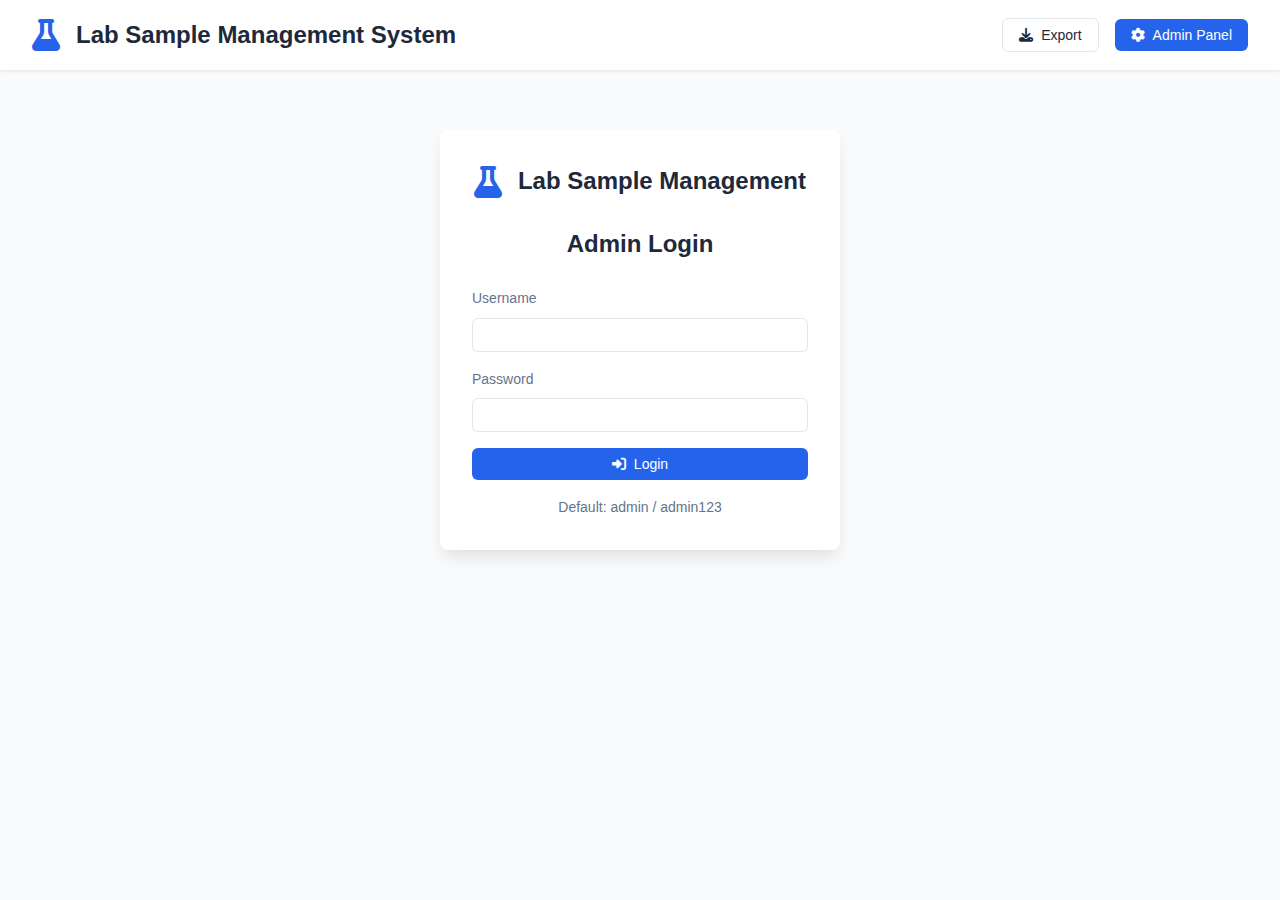
<file: index.html>
<!DOCTYPE html>
<html lang="en">
<head>
    <meta charset="UTF-8">
    <meta name="viewport" content="width=device-width, initial-scale=1.0">
    <title>Lab Sample Management System - Admin Panel</title>
    <link href="https://cdnjs.cloudflare.com/ajax/libs/font-awesome/6.4.0/css/all.min.css" rel="stylesheet">
    <style>
        * {
            margin: 0;
            padding: 0;
            box-sizing: border-box;
        }

        :root {
            --primary-color: #2563eb;
            --secondary-color: #64748b;
            --success-color: #10b981;
            --warning-color: #f59e0b;
            --danger-color: #ef4444;
            --dark-color: #1e293b;
            --light-bg: #f8fafc;
            --border-color: #e2e8f0;
            --shadow: 0 1px 3px rgba(0,0,0,0.1);
            --shadow-lg: 0 10px 15px -3px rgba(0,0,0,0.1);
        }

        body {
            font-family: -apple-system, BlinkMacSystemFont, 'Segoe UI', Roboto, sans-serif;
            background-color: var(--light-bg);
            color: var(--dark-color);
            line-height: 1.6;
        }

        /* Header Styles */
        header {
            background-color: white;
            box-shadow: var(--shadow);
            position: sticky;
            top: 0;
            z-index: 100;
        }

        .header-content {
            max-width: 1400px;
            margin: 0 auto;
            padding: 1rem 2rem;
            display: flex;
            justify-content: space-between;
            align-items: center;
        }

        .logo {
            display: flex;
            align-items: center;
            gap: 1rem;
        }

        .logo i {
            font-size: 2rem;
            color: var(--primary-color);
        }

        .logo h1 {
            font-size: 1.5rem;
            color: var(--dark-color);
        }

        .header-actions {
            display: flex;
            gap: 1rem;
            align-items: center;
        }

        .user-info {
            display: flex;
            align-items: center;
            gap: 0.5rem;
            padding: 0.5rem 1rem;
            background-color: var(--light-bg);
            border-radius: 0.5rem;
        }

        .user-info i {
            color: var(--primary-color);
        }

        /* Navigation Tabs */
        .nav-tabs {
            background-color: white;
            border-bottom: 1px solid var(--border-color);
            padding: 0 2rem;
        }

        .nav-tabs ul {
            list-style: none;
            display: flex;
            gap: 2rem;
        }

        .nav-tabs li {
            padding: 1rem 0;
            cursor: pointer;
            border-bottom: 3px solid transparent;
            transition: all 0.3s ease;
        }

        .nav-tabs li:hover {
            color: var(--primary-color);
        }

        .nav-tabs li.active {
            color: var(--primary-color);
            border-bottom-color: var(--primary-color);
        }

        /* Main Container */
        .container {
            max-width: 1400px;
            margin: 0 auto;
            padding: 2rem;
        }

        /* Login Section */
        .login-section {
            display: flex;
            justify-content: center;
            align-items: center;
            min-height: 60vh;
        }

        .login-card {
            background: white;
            padding: 2rem;
            border-radius: 0.5rem;
            box-shadow: var(--shadow-lg);
            width: 100%;
            max-width: 400px;
        }

        .login-card h2 {
            text-align: center;
            margin-bottom: 1.5rem;
            color: var(--dark-color);
        }

        .login-card .logo {
            justify-content: center;
            margin-bottom: 1.5rem;
        }

        .form-group {
            margin-bottom: 1rem;
        }

        .form-group label {
            display: block;
            font-size: 0.875rem;
            font-weight: 500;
            color: var(--secondary-color);
            margin-bottom: 0.5rem;
        }

        .form-group input {
            width: 100%;
            padding: 0.75rem;
            border: 1px solid var(--border-color);
            border-radius: 0.375rem;
            font-size: 0.875rem;
            transition: border-color 0.2s ease;
        }

        .form-group input:focus {
            outline: none;
            border-color: var(--primary-color);
        }

        /* Dashboard Styles */
        .dashboard-grid {
            display: grid;
            grid-template-columns: repeat(auto-fit, minmax(250px, 1fr));
            gap: 1.5rem;
            margin-bottom: 2rem;
        }

        .stat-card {
            background: white;
            padding: 1.5rem;
            border-radius: 0.5rem;
            box-shadow: var(--shadow);
            transition: transform 0.2s ease, box-shadow 0.2s ease;
        }

        .stat-card:hover {
            transform: translateY(-2px);
            box-shadow: var(--shadow-lg);
        }

        .stat-card-header {
            display: flex;
            justify-content: space-between;
            align-items: center;
            margin-bottom: 0.5rem;
        }

        .stat-card-icon {
            width: 48px;
            height: 48px;
            border-radius: 0.5rem;
            display: flex;
            align-items: center;
            justify-content: center;
            font-size: 1.5rem;
        }

        .stat-card-icon.primary {
            background-color: rgba(37, 99, 235, 0.1);
            color: var(--primary-color);
        }

        .stat-card-icon.success {
            background-color: rgba(16, 185, 129, 0.1);
            color: var(--success-color);
        }

        .stat-card-icon.warning {
            background-color: rgba(245, 158, 11, 0.1);
            color: var(--warning-color);
        }

        .stat-card-icon.danger {
            background-color: rgba(239, 68, 68, 0.1);
            color: var(--danger-color);
        }

        .stat-card-value {
            font-size: 2rem;
            font-weight: 700;
            margin-bottom: 0.25rem;
        }

        .stat-card-label {
            color: var(--secondary-color);
            font-size: 0.875rem;
        }

        /* Summary Cards */
        .summary-grid {
            display: grid;
            grid-template-columns: repeat(auto-fit, minmax(300px, 1fr));
            gap: 1.5rem;
            margin-bottom: 2rem;
        }

        .summary-card {
            background: white;
            padding: 1.5rem;
            border-radius: 0.5rem;
            box-shadow: var(--shadow);
        }

        .summary-card h3 {
            margin-bottom: 1rem;
            color: var(--dark-color);
            font-size: 1.125rem;
        }

        .summary-list {
            list-style: none;
        }

        .summary-list li {
            padding: 0.5rem 0;
            display: flex;
            justify-content: space-between;
            align-items: center;
            border-bottom: 1px solid var(--border-color);
        }

        .summary-list li:last-child {
            border-bottom: none;
        }

        .summary-label {
            color: var(--secondary-color);
            font-size: 0.875rem;
        }

        .summary-value {
            font-weight: 600;
            color: var(--dark-color);
        }

        /* Admin Panel Styles */
        .admin-grid {
            display: grid;
            grid-template-columns: 1fr;
            gap: 2rem;
        }

        .admin-card {
            background: white;
            border-radius: 0.5rem;
            box-shadow: var(--shadow);
            overflow: hidden;
        }

        .admin-card-header {
            background-color: var(--primary-color);
            color: white;
            padding: 1rem 1.5rem;
            display: flex;
            justify-content: space-between;
            align-items: center;
        }

        .admin-card-header h3 {
            font-size: 1.125rem;
        }

        .admin-card-body {
            padding: 1.5rem;
        }

        .form-section {
            margin-bottom: 2rem;
        }

        .form-section h4 {
            margin-bottom: 1rem;
            color: var(--dark-color);
            font-size: 1rem;
            border-bottom: 2px solid var(--primary-color);
            padding-bottom: 0.5rem;
        }

        .form-grid {
            display: grid;
            grid-template-columns: repeat(auto-fit, minmax(250px, 1fr));
            gap: 1rem;
        }

        .form-group {
            margin-bottom: 1rem;
        }

        .form-group label {
            display: block;
            font-size: 0.875rem;
            font-weight: 500;
            color: var(--secondary-color);
            margin-bottom: 0.5rem;
        }

        .form-group input,
        .form-group select,
        .form-group textarea {
            width: 100%;
            padding: 0.5rem 0.75rem;
            border: 1px solid var(--border-color);
            border-radius: 0.375rem;
            font-size: 0.875rem;
            transition: border-color 0.2s ease;
        }

        .form-group input:focus,
        .form-group select:focus,
        .form-group textarea:focus {
            outline: none;
            border-color: var(--primary-color);
        }

        .form-group textarea {
            resize: vertical;
            min-height: 80px;
        }

        .form-row {
            display: grid;
            grid-template-columns: 1fr 1fr;
            gap: 1rem;
        }

        .list-section {
            margin-top: 1.5rem;
            padding-top: 1.5rem;
            border-top: 1px solid var(--border-color);
        }

        .list-header {
            display: flex;
            justify-content: space-between;
            align-items: center;
            margin-bottom: 1rem;
        }

        .list-header h4 {
            font-size: 1rem;
            color: var(--dark-color);
        }

        .item-list {
            list-style: none;
            max-height: 200px;
            overflow-y: auto;
        }

        .item-list li {
            display: flex;
            justify-content: space-between;
            align-items: center;
            padding: 0.5rem;
            border-bottom: 1px solid var(--border-color);
        }

        .item-list li:last-child {
            border-bottom: none;
        }

        .item-actions {
            display: flex;
            gap: 0.5rem;
        }

        .btn-icon {
            background: none;
            border: none;
            color: var(--secondary-color);
            cursor: pointer;
            padding: 0.25rem;
            transition: color 0.2s ease;
        }

        .btn-icon:hover {
            color: var(--danger-color);
        }

        /* GitHub Settings */
        .github-settings {
            background: white;
            padding: 1.5rem;
            border-radius: 0.5rem;
            box-shadow: var(--shadow);
            margin-bottom: 2rem;
        }

        .github-settings h3 {
            margin-bottom: 1rem;
            color: var(--dark-color);
        }

        .github-status {
            display: flex;
            align-items: center;
            gap: 0.5rem;
            margin-bottom: 1rem;
        }

        .status-indicator {
            width: 10px;
            height: 10px;
            border-radius: 50%;
            background-color: var(--danger-color);
        }

        .status-indicator.connected {
            background-color: var(--success-color);
        }

        /* Filter Section */
        .filter-section {
            background: white;
            padding: 1.5rem;
            border-radius: 0.5rem;
            box-shadow: var(--shadow);
            margin-bottom: 2rem;
        }

        .filter-header {
            display: flex;
            justify-content: space-between;
            align-items: center;
            margin-bottom: 1rem;
        }

        .filter-grid {
            display: grid;
            grid-template-columns: repeat(auto-fit, minmax(200px, 1fr));
            gap: 1rem;
        }

        .filter-group {
            display: flex;
            flex-direction: column;
            gap: 0.5rem;
        }

        .filter-group label {
            font-size: 0.875rem;
            font-weight: 500;
            color: var(--secondary-color);
        }

        .filter-group input,
        .filter-group select {
            padding: 0.5rem 0.75rem;
            border: 1px solid var(--border-color);
            border-radius: 0.375rem;
            font-size: 0.875rem;
            transition: border-color 0.2s ease;
        }

        .filter-group input:focus,
        .filter-group select:focus {
            outline: none;
            border-color: var(--primary-color);
        }

        .filter-actions {
            display: flex;
            gap: 1rem;
            margin-top: 1rem;
        }

        /* Table Section */
        .table-section {
            background: white;
            border-radius: 0.5rem;
            box-shadow: var(--shadow);
            overflow: hidden;
        }

        .table-header {
            padding: 1.5rem;
            border-bottom: 1px solid var(--border-color);
            display: flex;
            justify-content: space-between;
            align-items: center;
        }

        .search-box {
            position: relative;
            width: 300px;
        }

        .search-box input {
            width: 100%;
            padding: 0.5rem 2.5rem 0.5rem 1rem;
            border: 1px solid var(--border-color);
            border-radius: 0.375rem;
            font-size: 0.875rem;
        }

        .search-box i {
            position: absolute;
            right: 0.75rem;
            top: 50%;
            transform: translateY(-50%);
            color: var(--secondary-color);
        }

        .table-wrapper {
            overflow-x: auto;
            max-height: 600px;
            overflow-y: auto;
        }

        table {
            width: 100%;
            border-collapse: collapse;
        }

        thead {
            position: sticky;
            top: 0;
            background-color: #f8fafc;
            z-index: 10;
        }

        th {
            padding: 0.75rem 1rem;
            text-align: left;
            font-weight: 600;
            font-size: 0.875rem;
            color: var(--secondary-color);
            border-bottom: 1px solid var(--border-color);
            white-space: nowrap;
            cursor: pointer;
            user-select: none;
        }

        th:hover {
            background-color: #f1f5f9;
        }

        th i {
            margin-left: 0.5rem;
            font-size: 0.75rem;
            color: var(--secondary-color);
        }

        td {
            padding: 0.75rem 1rem;
            font-size: 0.875rem;
            border-bottom: 1px solid var(--border-color);
        }

        tbody tr:hover {
            background-color: #f8fafc;
        }

        .status-badge {
            display: inline-block;
            padding: 0.25rem 0.75rem;
            border-radius: 9999px;
            font-size: 0.75rem;
            font-weight: 500;
        }

        .status-badge.success {
            background-color: rgba(16, 185, 129, 0.1);
            color: var(--success-color);
        }

        .status-badge.warning {
            background-color: rgba(245, 158, 11, 0.1);
            color: var(--warning-color);
        }

        .status-badge.danger {
            background-color: rgba(239, 68, 68, 0.1);
            color: var(--danger-color);
        }

        .status-badge.info {
            background-color: rgba(37, 99, 235, 0.1);
            color: var(--primary-color);
        }

        /* Pagination */
        .pagination {
            padding: 1rem 1.5rem;
            display: flex;
            justify-content: space-between;
            align-items: center;
            border-top: 1px solid var(--border-color);
        }

        .pagination-info {
            font-size: 0.875rem;
            color: var(--secondary-color);
        }

        .pagination-controls {
            display: flex;
            gap: 0.5rem;
        }

        .pagination-controls button {
            padding: 0.5rem 0.75rem;
            border: 1px solid var(--border-color);
            background: white;
            border-radius: 0.375rem;
            cursor: pointer;
            transition: all 0.2s ease;
        }

        .pagination-controls button:hover:not(:disabled) {
            background-color: var(--light-bg);
        }

        .pagination-controls button:disabled {
            opacity: 0.5;
            cursor: not-allowed;
        }

        .pagination-controls button.active {
            background-color: var(--primary-color);
            color: white;
            border-color: var(--primary-color);
        }

        /* Buttons */
        .btn {
            padding: 0.5rem 1rem;
            border: none;
            border-radius: 0.375rem;
            font-size: 0.875rem;
            font-weight: 500;
            cursor: pointer;
            transition: all 0.2s ease;
            display: inline-flex;
            align-items: center;
            gap: 0.5rem;
        }

        .btn-primary {
            background-color: var(--primary-color);
            color: white;
        }

        .btn-primary:hover {
            background-color: #1d4ed8;
        }

        .btn-secondary {
            background-color: var(--secondary-color);
            color: white;
        }

        .btn-secondary:hover {
            background-color: #475569;
        }

        .btn-success {
            background-color: var(--success-color);
            color: white;
        }

        .btn-success:hover {
            background-color: #059669;
        }

        .btn-danger {
            background-color: var(--danger-color);
            color: white;
        }

        .btn-danger:hover {
            background-color: #dc2626;
        }

        .btn-outline {
            background-color: transparent;
            border: 1px solid var(--border-color);
            color: var(--dark-color);
        }

        .btn-outline:hover {
            background-color: var(--light-bg);
        }

        .btn-sm {
            padding: 0.25rem 0.5rem;
            font-size: 0.75rem;
        }

        .btn-block {
            width: 100%;
            justify-content: center;
        }

        /* Modal */
        .modal {
            display: none;
            position: fixed;
            top: 0;
            left: 0;
            width: 100%;
            height: 100%;
            background-color: rgba(0, 0, 0, 0.5);
            z-index: 1000;
            align-items: center;
            justify-content: center;
        }

        .modal.active {
            display: flex;
        }

        .modal-content {
            background: white;
            border-radius: 0.5rem;
            max-width: 500px;
            width: 90%;
            max-height: 90vh;
            overflow-y: auto;
            box-shadow: var(--shadow-lg);
        }

        .modal-header {
            padding: 1.5rem;
            border-bottom: 1px solid var(--border-color);
            display: flex;
            justify-content: space-between;
            align-items: center;
        }

        .modal-header h2 {
            font-size: 1.25rem;
            color: var(--dark-color);
        }

        .modal-close {
            background: none;
            border: none;
            font-size: 1.5rem;
            cursor: pointer;
            color: var(--secondary-color);
            transition: color 0.2s ease;
        }

        .modal-close:hover {
            color: var(--dark-color);
        }

        .modal-body {
            padding: 1.5rem;
        }

        .detail-grid {
            display: grid;
            grid-template-columns: repeat(auto-fit, minmax(250px, 1fr));
            gap: 1rem;
        }

        .detail-item {
            display: flex;
            flex-direction: column;
            gap: 0.25rem;
        }

        .detail-label {
            font-size: 0.75rem;
            font-weight: 600;
            color: var(--secondary-color);
            text-transform: uppercase;
        }

        .detail-value {
            font-size: 0.875rem;
            color: var(--dark-color);
        }

        /* Data Management Section */
        .data-management {
            background: white;
            padding: 1.5rem;
            border-radius: 0.5rem;
            box-shadow: var(--shadow);
            margin-bottom: 2rem;
        }

        .data-management h3 {
            margin-bottom: 1rem;
            color: var(--dark-color);
        }

        .data-actions {
            display: flex;
            gap: 1rem;
            flex-wrap: wrap;
        }

        /* Responsive Design */
        @media (max-width: 768px) {
            .header-content {
                padding: 1rem;
            }

            .container {
                padding: 1rem;
            }

            .dashboard-grid {
                grid-template-columns: 1fr;
            }

            .summary-grid {
                grid-template-columns: 1fr;
            }

            .admin-grid {
                grid-template-columns: 1fr;
            }

            .form-row {
                grid-template-columns: 1fr;
            }

            .form-grid {
                grid-template-columns: 1fr;
            }

            .filter-grid {
                grid-template-columns: 1fr;
            }

            .table-header {
                flex-direction: column;
                gap: 1rem;
                align-items: stretch;
            }

            .search-box {
                width: 100%;
            }

            .pagination {
                flex-direction: column;
                gap: 1rem;
            }

            .data-actions {
                flex-direction: column;
            }
        }

        /* Loading Spinner */
        .spinner {
            display: inline-block;
            width: 20px;
            height: 20px;
            border: 3px solid rgba(255, 255, 255, 0.3);
            border-radius: 50%;
            border-top-color: white;
            animation: spin 1s ease-in-out infinite;
        }

        @keyframes spin {
            to { transform: rotate(360deg); }
        }

        /* Toast Notification */
        .toast {
            position: fixed;
            bottom: 2rem;
            right: 2rem;
            background: white;
            padding: 1rem 1.5rem;
            border-radius: 0.5rem;
            box-shadow: var(--shadow-lg);
            display: flex;
            align-items: center;
            gap: 1rem;
            transform: translateX(400px);
            transition: transform 0.3s ease;
            z-index: 2000;
        }

        .toast.show {
            transform: translateX(0);
        }

        .toast-icon {
            font-size: 1.5rem;
        }

        .toast.success .toast-icon {
            color: var(--success-color);
        }

        .toast.error .toast-icon {
            color: var(--danger-color);
        }

        .toast.info .toast-icon {
            color: var(--primary-color);
        }
    </style>
</head>
<body>
    <!-- Header -->
    <header>
        <div class="header-content">
            <div class="logo">
                <i class="fas fa-flask"></i>
                <h1>Lab Sample Management System</h1>
            </div>
            <div class="header-actions">
                <div class="user-info" id="user-info" style="display: none;">
                    <i class="fas fa-user-shield"></i>
                    <span id="username">Admin</span>
                    <button class="btn-icon" onclick="logout()" title="Logout">
                        <i class="fas fa-sign-out-alt"></i>
                    </button>
                </div>
                <button class="btn btn-outline" onclick="exportData()">
                    <i class="fas fa-download"></i>
                    Export
                </button>
                <button class="btn btn-primary" onclick="showAdminLogin()">
                    <i class="fas fa-cog"></i>
                    Admin Panel
                </button>
            </div>
        </div>
    </header>

    <!-- Navigation Tabs -->
    <nav class="nav-tabs" id="nav-tabs" style="display: none;">
        <ul>
            <li class="active" onclick="switchTab('dashboard')">
                <i class="fas fa-chart-line"></i> Dashboard
            </li>
            <li onclick="switchTab('samples')">
                <i class="fas fa-vial"></i> Samples
            </li>
            <li onclick="switchTab('reports')">
                <i class="fas fa-file-alt"></i> Reports
            </li>
            <li onclick="switchTab('admin')">
                <i class="fas fa-cog"></i> Admin
            </li>
        </ul>
    </nav>

    <!-- Login Section -->
    <div id="login-section" class="login-section">
        <div class="login-card">
            <div class="logo">
                <i class="fas fa-flask"></i>
                <h1>Lab Sample Management</h1>
            </div>
            <h2>Admin Login</h2>
            <form id="login-form" onsubmit="login(event)">
                <div class="form-group">
                    <label>Username</label>
                    <input type="text" id="login-username" required>
                </div>
                <div class="form-group">
                    <label>Password</label>
                    <input type="password" id="login-password" required>
                </div>
                <button type="submit" class="btn btn-primary btn-block">
                    <i class="fas fa-sign-in-alt"></i> Login
                </button>
            </form>
            <p style="text-align: center; margin-top: 1rem; color: var(--secondary-color); font-size: 0.875rem;">
                Default: admin / admin123
            </p>
        </div>
    </div>

    <!-- Main Container -->
    <div class="container" id="main-container" style="display: none;">
        <!-- GitHub Settings -->
        <div class="github-settings">
            <h3><i class="fab fa-github"></i> GitHub Integration</h3>
            <div class="github-status">
                <div class="status-indicator" id="github-status"></div>
                <span id="github-status-text">Not connected</span>
            </div>
            <div class="form-grid">
                <div class="form-group">
                    <label>GitHub Repository</label>
                    <input type="text" id="github-repo" placeholder="username/repository">
                </div>
                <div class="form-group">
                    <label>Personal Access Token</label>
                    <input type="password" id="github-token" placeholder="ghp_...">
                </div>
                <div class="form-group">
                    <label>Data File Path</label>
                    <input type="text" id="github-path" value="data/lab-samples.json">
                </div>
            </div>
            <div class="filter-actions">
                <button class="btn btn-primary" onclick="connectGitHub()">
                    <i class="fas fa-link"></i> Connect
                </button>
                <button class="btn btn-success" onclick="syncToGitHub()">
                    <i class="fas fa-cloud-upload-alt"></i> Sync to GitHub
                </button>
                <button class="btn btn-secondary" onclick="syncFromGitHub()">
                    <i class="fas fa-cloud-download-alt"></i> Sync from GitHub
                </button>
            </div>
        </div>

        <!-- Data Management Section -->
        <div class="data-management">
            <h3><i class="fas fa-database"></i> Data Management</h3>
            <div class="data-actions">
                <button class="btn btn-success" onclick="saveToLocalStorage()">
                    <i class="fas fa-save"></i> Save Local
                </button>
                <button class="btn btn-primary" onclick="loadFromLocalStorage()">
                    <i class="fas fa-upload"></i> Load Local
                </button>
                <button class="btn btn-danger" onclick="clearAllData()">
                    <i class="fas fa-trash"></i> Clear All Data
                </button>
                <button class="btn btn-outline" onclick="exportDataToFile()">
                    <i class="fas fa-file-export"></i> Export to File
                </button>
                <button class="btn btn-outline" onclick="importDataFromFile()">
                    <i class="fas fa-file-import"></i> Import from File
                </button>
            </div>
        </div>

        <!-- Dashboard View -->
        <div id="dashboard-view" class="view">
            <!-- Statistics Cards -->
            <div class="dashboard-grid">
                <div class="stat-card">
                    <div class="stat-card-header">
                        <div>
                            <div class="stat-card-value" id="total-samples">0</div>
                            <div class="stat-card-label">Total Samples</div>
                        </div>
                        <div class="stat-card-icon primary">
                            <i class="fas fa-vials"></i>
                        </div>
                    </div>
                </div>
                <div class="stat-card">
                    <div class="stat-card-header">
                        <div>
                            <div class="stat-card-value" id="pending-tests">0</div>
                            <div class="stat-card-label">Pending Tests</div>
                        </div>
                        <div class="stat-card-icon warning">
                            <i class="fas fa-clock"></i>
                        </div>
                    </div>
                </div>
                <div class="stat-card">
                    <div class="stat-card-header">
                        <div>
                            <div class="stat-card-value" id="completed-tests">0</div>
                            <div class="stat-card-label">Completed Tests</div>
                        </div>
                        <div class="stat-card-icon success">
                            <i class="fas fa-check-circle"></i>
                        </div>
                    </div>
                </div>
                <div class="stat-card">
                    <div class="stat-card-header">
                        <div>
                            <div class="stat-card-value" id="failure-rate">0%</div>
                            <div class="stat-card-label">Failure Rate</div>
                        </div>
                        <div class="stat-card-icon danger">
                            <i class="fas fa-exclamation-triangle"></i>
                        </div>
                    </div>
                </div>
            </div>

            <!-- Summary Cards -->
            <div class="summary-grid">
                <div class="summary-card">
                    <h3>Top Categories</h3>
                    <ul class="summary-list" id="top-categories">
                        <!-- Will be populated by JavaScript -->
                    </ul>
                </div>
                <div class="summary-card">
                    <h3>District Distribution</h3>
                    <ul class="summary-list" id="district-distribution">
                        <!-- Will be populated by JavaScript -->
                    </ul>
                </div>
                <div class="summary-card">
                    <h3>Recent Activity</h3>
                    <ul class="summary-list" id="recent-activity">
                        <!-- Will be populated by JavaScript -->
                    </ul>
                </div>
            </div>
        </div>

        <!-- Samples View -->
        <div id="samples-view" class="view" style="display: none;">
            <!-- Filter Section -->
            <div class="filter-section">
                <div class="filter-header">
                    <h2>Filter Samples</h2>
                    <button class="btn btn-outline" onclick="resetFilters()">
                        <i class="fas fa-undo"></i> Reset Filters
                    </button>
                </div>
                <div class="filter-grid">
                    <div class="filter-group">
                        <label>District</label>
                        <select id="filter-district" onchange="applyFilters()">
                            <option value="">All Districts</option>
                        </select>
                    </div>
                    <div class="filter-group">
                        <label>Category</label>
                        <select id="filter-category" onchange="applyFilters()">
                            <option value="">All Categories</option>
                        </select>
                    </div>
                    <div class="filter-group">
                        <label>Branded/Non-Branded</label>
                        <select id="filter-branded" onchange="applyFilters()">
                            <option value="">All</option>
                            <option value="Branded">Branded</option>
                            <option value="Non Branded">Non Branded</option>
                        </select>
                    </div>
                    <div class="filter-group">
                        <label>Sample Type</label>
                        <select id="filter-type" onchange="applyFilters()">
                            <option value="">All Types</option>
                            <option value="Loose">Loose</option>
                            <option value="Pre-Packed">Pre-Packed</option>
                        </select>
                    </div>
                    <div class="filter-group">
                        <label>Sample Drawn Date From</label>
                        <input type="date" id="filter-date-from" onchange="applyFilters()">
                    </div>
                    <div class="filter-group">
                        <label>Sample Drawn Date To</label>
                        <input type="date" id="filter-date-to" onchange="applyFilters()">
                    </div>
                </div>
                <div class="filter-actions">
                    <button class="btn btn-primary" onclick="applyFilters()">
                        <i class="fas fa-filter"></i> Apply Filters
                    </button>
                    <button class="btn btn-outline" onclick="exportFilteredData()">
                        <i class="fas fa-file-export"></i> Export Filtered
                    </button>
                </div>
            </div>

            <!-- Table Section -->
            <div class="table-section">
                <div class="table-header">
                    <h2>Sample Records</h2>
                    <div class="search-box">
                        <input type="text" id="search-input" placeholder="Search samples..." onkeyup="searchSamples()">
                        <i class="fas fa-search"></i>
                    </div>
                </div>
                <div class="table-wrapper">
                    <table id="samples-table">
                        <thead>
                            <tr>
                                <th onclick="sortTable(0)">Sr <i class="fas fa-sort"></i></th>
                                <th onclick="sortTable(1)">Sample ID <i class="fas fa-sort"></i></th>
                                <th onclick="sortTable(2)">Article <i class="fas fa-sort"></i></th>
                                <th onclick="sortTable(3)">Category <i class="fas fa-sort"></i></th>
                                <th onclick="sortTable(4)">Weight & Description <i class="fas fa-sort"></i></th>
                                <th onclick="sortTable(5)">Premises <i class="fas fa-sort"></i></th>
                                <th onclick="sortTable(6)">Sample Drawn Date <i class="fas fa-sort"></i></th>
                                <th onclick="sortTable(7)">District <i class="fas fa-sort"></i></th>
                                <th onclick="sortTable(8)">FSO/AFSO <i class="fas fa-sort"></i></th>
                                <th onclick="sortTable(9)">Type <i class="fas fa-sort"></i></th>
                                <th onclick="sortTable(10)">Branded <i class="fas fa-sort"></i></th>
                                <th onclick="sortTable(11)">Sample Type <i class="fas fa-sort"></i></th>
                                <th onclick="sortTable(12)">Receiving Date <i class="fas fa-sort"></i></th>
                                <th onclick="sortTable(13)">Final Results <i class="fas fa-sort"></i></th>
                                <th>Actions</th>
                            </tr>
                        </thead>
                        <tbody id="samples-tbody">
                            <!-- Sample data will be inserted here -->
                        </tbody>
                    </table>
                </div>
                <div class="pagination">
                    <div class="pagination-info" id="pagination-info">
                        Showing 0 of 0 entries
                    </div>
                    <div class="pagination-controls" id="pagination-controls">
                        <!-- Pagination buttons will be inserted here -->
                    </div>
                </div>
            </div>
        </div>

        <!-- Reports View -->
        <div id="reports-view" class="view" style="display: none;">
            <div class="summary-card">
                <h2>Generate Reports</h2>
                <div class="filter-grid">
                    <div class="filter-group">
                        <label>Report Type</label>
                        <select id="report-type">
                            <option value="summary">Summary Report</option>
                            <option value="detailed">Detailed Report</option>
                            <option value="failure">Failure Analysis</option>
                            <option value="compliance">Compliance Report</option>
                        </select>
                    </div>
                    <div class="filter-group">
                        <label>Date Range</label>
                        <select id="report-range">
                            <option value="week">Last Week</option>
                            <option value="month">Last Month</option>
                            <option value="quarter">Last Quarter</option>
                            <option value="year">Last Year</option>
                            <option value="custom">Custom Range</option>
                        </select>
                    </div>
                    <div class="filter-group">
                        <label>Format</label>
                        <select id="report-format">
                            <option value="pdf">PDF</option>
                            <option value="excel">Excel</option>
                            <option value="csv">CSV</option>
                        </select>
                    </div>
                </div>
                <div class="filter-actions">
                    <button class="btn btn-primary" onclick="generateReport()">
                        <i class="fas fa-file-alt"></i> Generate Report
                    </button>
                </div>
            </div>
        </div>

        <!-- Admin View -->
        <div id="admin-view" class="view" style="display: none;">
            <div class="admin-grid">
                <!-- Add Sample Card -->
                <div class="admin-card">
                    <div class="admin-card-header">
                        <h3><i class="fas fa-plus-circle"></i> Add New Sample</h3>
                    </div>
                    <div class="admin-card-body">
                        <form id="add-sample-form" onsubmit="addSample(event)">
                            <!-- Basic Information -->
                            <div class="form-section">
                                <h4>Basic Information</h4>
                                <div class="form-grid">
                                    <div class="form-group">
                                        <label>Article</label>
                                        <input type="text" id="sample-article" required>
                                    </div>
                                    <div class="form-group">
                                        <label>Category</label>
                                        <select id="sample-category" required>
                                            <option value="">Select Category</option>
                                        </select>
                                    </div>
                                    <div class="form-group">
                                        <label>Weight and Description of Product</label>
                                        <input type="text" id="sample-weight-description" required>
                                    </div>
                                    <div class="form-group">
                                        <label>Premises Name & Address</label>
                                        <input type="text" id="sample-premises" required>
                                    </div>
                                </div>
                            </div>

                            <!-- Sample Details -->
                            <div class="form-section">
                                <h4>Sample Details</h4>
                                <div class="form-grid">
                                    <div class="form-group">
                                        <label>Sample Drawn Date</label>
                                        <input type="date" id="sample-drawn-date" required>
                                    </div>
                                    <div class="form-group">
                                        <label>District</label>
                                        <select id="sample-district" required>
                                            <option value="">Select District</option>
                                        </select>
                                    </div>
                                    <div class="form-group">
                                        <label>FSO/AFSO Name</label>
                                        <input type="text" id="sample-fso" required>
                                    </div>
                                    <div class="form-group">
                                        <label>Sample Type</label>
                                        <select id="sample-sample-type" required>
                                            <option value="">Select Type</option>
                                            <option value="Routine">Routine</option>
                                            <option value="EPO">EPO</option>
                                            <option value="F.I.R">F.I.R</option>
                                            <option value="Complaint">Complaint</option>
                                            <option value="Urgent">Urgent</option>
                                        </select>
                                    </div>
                                    <div class="form-group">
                                        <label>Remarks (If Any)</label>
                                        <textarea id="sample-remarks"></textarea>
                                    </div>
                                </div>
                            </div>

                            <!-- Product Information -->
                            <div class="form-section">
                                <h4>Product Information</h4>
                                <div class="form-grid">
                                    <div class="form-group">
                                        <label>Branded/Non Branded</label>
                                        <select id="sample-branded" required>
                                            <option value="">Select</option>
                                            <option value="Branded">Branded</option>
                                            <option value="Non Branded">Non Branded</option>
                                        </select>
                                    </div>
                                    <div class="form-group">
                                        <label>Loose/Pre-Packed</label>
                                        <select id="sample-packaging" required>
                                            <option value="">Select</option>
                                            <option value="Loose">Loose</option>
                                            <option value="Pre-Packed">Pre-Packed</option>
                                        </select>
                                    </div>
                                    <div class="form-group">
                                        <label>Manufacturing Date</label>
                                        <input type="date" id="sample-manufacturing-date">
                                    </div>
                                    <div class="form-group">
                                        <label>Expiry Date</label>
                                        <input type="date" id="sample-expiry-date">
                                    </div>
                                    <div class="form-group">
                                        <label>Batch No.</label>
                                        <input type="text" id="sample-batch">
                                    </div>
                                    <div class="form-group">
                                        <label>Weight</label>
                                        <input type="text" id="sample-weight">
                                    </div>
                                    <div class="form-group">
                                        <label>Ingredients</label>
                                        <textarea id="sample-ingredients"></textarea>
                                    </div>
                                    <div class="form-group">
                                        <label>Manufacturing Address</label>
                                        <input type="text" id="sample-manufacturing-address">
                                    </div>
                                </div>
                            </div>

                            <!-- Lab Information -->
                            <div class="form-section">
                                <h4>Lab Information</h4>
                                <div class="form-grid">
                                    <div class="form-group">
                                        <label>Name of the person giving sample</label>
                                        <input type="text" id="sample-person" required>
                                    </div>
                                    <div class="form-group">
                                        <label>Receiving Date in Lab</label>
                                        <input type="date" id="sample-receiving-date" required>
                                    </div>
                                    <div class="form-group">
                                        <label>Time of Receiving in Lab</label>
                                        <input type="time" id="sample-receiving-time" required>
                                    </div>
                                    <div class="form-group">
                                        <label>Security Paper No.</label>
                                        <input type="text" id="sample-security-paper">
                                    </div>
                                    <div class="form-group">
                                        <label>Tests Performed</label>
                                        <input type="text" id="sample-tests-performed" value="Pending">
                                    </div>
                                    <div class="form-group">
                                        <label>Sent to DFL for Micro</label>
                                        <select id="sample-sent-dfl">
                                            <option value="No">No</option>
                                            <option value="Yes">Yes</option>
                                        </select>
                                    </div>
                                    <div class="form-group">
                                        <label>Micro Results</label>
                                        <input type="text" id="sample-micro-results" value="Pending" readonly>
                                    </div>
                                    <div class="form-group">
                                        <label>Final Results</label>
                                        <select id="sample-final-results">
                                            <option value="Pending">Pending</option>
                                            <option value="Pass">Pass</option>
                                            <option value="Fail">Fail</option>
                                        </select>
                                    </div>
                                    <div class="form-group">
                                        <label>Opinion</label>
                                        <input type="text" id="sample-opinion" value="Under review" readonly>
                                    </div>
                                    <div class="form-group">
                                        <label>Failure Category / Safety/Quality</label>
                                        <select id="sample-failure-category">
                                            <option value="">Select if applicable</option>
                                            <option value="Safety">Safety</option>
                                            <option value="Quality">Quality</option>
                                        </select>
                                    </div>
                                    <div class="form-group">
                                        <label>Date of Issuance of Certificate</label>
                                        <input type="date" id="sample-issuance-date">
                                    </div>
                                    <div class="form-group">
                                        <label>Report Generated</label>
                                        <select id="sample-report-generated">
                                            <option value="No">No</option>
                                            <option value="Yes">Yes</option>
                                        </select>
                                    </div>
                                    <div class="form-group">
                                        <label>Report Dispatched to DFL</label>
                                        <select id="sample-report-dispatched">
                                            <option value="No">No</option>
                                            <option value="Yes">Yes</option>
                                        </select>
                                    </div>
                                </div>
                            </div>

                            <button type="submit" class="btn btn-success">
                                <i class="fas fa-save"></i> Add Sample
                            </button>
                        </form>
                    </div>
                </div>

                <!-- Manage Districts Card -->
                <div class="admin-card">
                    <div class="admin-card-header">
                        <h3><i class="fas fa-map-marker-alt"></i> Manage Districts</h3>
                    </div>
                    <div class="admin-card-body">
                        <form id="add-district-form" onsubmit="addDistrict(event)">
                            <div class="form-group">
                                <label>District Name</label>
                                <input type="text" id="district-name" required>
                            </div>
                            <button type="submit" class="btn btn-primary">
                                <i class="fas fa-plus"></i> Add District
                            </button>
                        </form>
                        
                        <div class="list-section">
                            <div class="list-header">
                                <h4>Existing Districts</h4>
                                <span id="district-count">0 districts</span>
                            </div>
                            <ul class="item-list" id="districts-list">
                                <!-- Districts will be populated here -->
                            </ul>
                        </div>
                    </div>
                </div>

                <!-- Manage Categories Card -->
                <div class="admin-card">
                    <div class="admin-card-header">
                        <h3><i class="fas fa-tags"></i> Manage Categories</h3>
                    </div>
                    <div class="admin-card-body">
                        <form id="add-category-form" onsubmit="addCategory(event)">
                            <div class="form-group">
                                <label>Category Name</label>
                                <input type="text" id="category-name" required>
                            </div>
                            <button type="submit" class="btn btn-primary">
                                <i class="fas fa-plus"></i> Add Category
                            </button>
                        </form>
                        
                        <div class="list-section">
                            <div class="list-header">
                                <h4>Existing Categories</h4>
                                <span id="category-count">0 categories</span>
                            </div>
                            <ul class="item-list" id="categories-list">
                                <!-- Categories will be populated here -->
                            </ul>
                        </div>
                    </div>
                </div>
            </div>
        </div>
    </div>

    <!-- Sample Detail Modal -->
    <div id="sample-modal" class="modal">
        <div class="modal-content">
            <div class="modal-header">
                <h2>Sample Details</h2>
                <button class="modal-close" onclick="closeModal()">&times;</button>
            </div>
            <div class="modal-body" id="modal-body">
                <!-- Sample details will be inserted here -->
            </div>
        </div>
    </div>

    <!-- Hidden file input for import -->
    <input type="file" id="file-input" style="display: none;" accept=".json" onchange="handleFileImport(event)">

    <!-- Toast Notification -->
    <div id="toast" class="toast">
        <i class="toast-icon"></i>
        <div class="toast-message"></div>
    </div>

    <script>
        // Configuration
        const CONFIG = {
            defaultAdmin: {
                username: 'admin',
                password: 'admin123'
            },
            github: {
                apiBase: 'https://api.github.com',
                defaultRepo: '',
                defaultPath: 'data/lab-samples.json'
            }
        };

        // Data storage
        let defaultDistricts = ['Mumbai', 'Delhi', 'Bangalore', 'Chennai', 'Kolkata', 'Pune', 'Hyderabad', 'Ahmedabad'];
        let defaultCategories = ['Food', 'Beverages', 'Dairy', 'Bakery', 'Meat', 'Snacks', 'Spices', 'Oils'];
        let defaultFsoNames = ['Dr. Sharma', 'Mr. Patel', 'Ms. Reddy', 'Dr. Kumar', 'Mr. Singh'];
        let defaultSampleTypes = ['Routine', 'EPO', 'F.I.R', 'Complaint', 'Urgent'];
        let defaultFinalResults = ['Pass', 'Fail', 'Pending'];
        let defaultFailureCategories = ['Safety', 'Quality', 'Labeling', 'Composition'];

        let districts = [];
        let categories = [];
        let fsoNames = [];
        let sampleTypes = [];
        let finalResults = [];
        let failureCategories = [];
        let samples = [];
        let filteredSamples = [];
        let currentPage = 1;
        const itemsPerPage = 10;
        let sortColumn = -1;
        let sortDirection = 'asc';
        let isLoggedIn = false;
        let githubConnected = false;
        let githubConfig = {
            repo: '',
            token: '',
            path: 'data/lab-samples.json'
        };

        // Authentication functions
        function login(event) {
            event.preventDefault();
            
            const username = document.getElementById('login-username').value;
            const password = document.getElementById('login-password').value;
            
            if (username === CONFIG.defaultAdmin.username && password === CONFIG.defaultAdmin.password) {
                isLoggedIn = true;
                document.getElementById('login-section').style.display = 'none';
                document.getElementById('main-container').style.display = 'block';
                document.getElementById('nav-tabs').style.display = 'block';
                document.getElementById('user-info').style.display = 'flex';
                document.getElementById('username').textContent = username;
                
                // Initialize the application
                init();
                
                showToast('Login successful!', 'success');
            } else {
                showToast('Invalid username or password!', 'error');
            }
        }

        function logout() {
            if (confirm('Are you sure you want to logout?')) {
                isLoggedIn = false;
                document.getElementById('login-section').style.display = 'flex';
                document.getElementById('main-container').style.display = 'none';
                document.getElementById('nav-tabs').style.display = 'none';
                document.getElementById('user-info').style.display = 'none';
                document.getElementById('login-form').reset();
                showToast('Logged out successfully!', 'info');
            }
        }

        function showAdminLogin() {
            if (!isLoggedIn) {
                document.getElementById('login-section').style.display = 'flex';
                document.getElementById('main-container').style.display = 'none';
            }
        }

        // GitHub Integration
        async function connectGitHub() {
            const repo = document.getElementById('github-repo').value.trim();
            const token = document.getElementById('github-token').value.trim();
            const path = document.getElementById('github-path').value.trim();
            
            if (!repo || !token) {
                showToast('Please enter repository and token!', 'error');
                return;
            }
            
            githubConfig.repo = repo;
            githubConfig.token = token;
            githubConfig.path = path;
            
            try {
                // Test connection by trying to read the file
                const response = await fetch(`${CONFIG.github.apiBase}/repos/${repo}/contents/${path}`, {
                    headers: {
                        'Authorization': `token ${token}`,
                        'Accept': 'application/vnd.github.v3+json'
                    }
                });
                
                if (response.ok) {
                    githubConnected = true;
                    updateGitHubStatus(true);
                    showToast('Connected to GitHub successfully!', 'success');
                    
                    // Try to load data from GitHub
                    await syncFromGitHub();
                } else {
                    throw new Error('Failed to connect');
                }
            } catch (error) {
                // If file doesn't exist, create it
                if (error.message.includes('404')) {
                    await createGitHubFile();
                } else {
                    updateGitHubStatus(false);
                    showToast('Failed to connect to GitHub!', 'error');
                }
            }
        }

        async function createGitHubFile() {
            const data = {
                districts: districts,
                categories: categories,
                fsoNames: fsoNames,
                sampleTypes: sampleTypes,
                finalResults: finalResults,
                failureCategories: failureCategories,
                samples: samples
            };
            
            const content = btoa(JSON.stringify(data, null, 2));
            const message = 'Initial data commit';
            
            try {
                const response = await fetch(`${CONFIG.github.apiBase}/repos/${githubConfig.repo}/contents/${githubConfig.path}`, {
                    method: 'PUT',
                    headers: {
                        'Authorization': `token ${githubConfig.token}`,
                        'Accept': 'application/vnd.github.v3+json'
                    },
                    body: JSON.stringify({
                        message: message,
                        content: content,
                        branch: 'main'
                    })
                });
                
                if (response.ok) {
                    githubConnected = true;
                    updateGitHubStatus(true);
                    showToast('GitHub repository initialized!', 'success');
                } else {
                    throw new Error('Failed to create file');
                }
            } catch (error) {
                updateGitHubStatus(false);
                showToast('Failed to initialize GitHub repository!', 'error');
            }
        }

        async function syncToGitHub() {
            if (!githubConnected) {
                showToast('Please connect to GitHub first!', 'error');
                return;
            }
            
            const data = {
                districts: districts,
                categories: categories,
                fsoNames: fsoNames,
                sampleTypes: sampleTypes,
                finalResults: finalResults,
                failureCategories: failureCategories,
                samples: samples,
                lastSync: new Date().toISOString()
            };
            
            const content = btoa(JSON.stringify(data, null, 2));
            const message = 'Update lab sample data';
            
            try {
                // Get current file SHA
                const currentFile = await fetch(`${CONFIG.github.apiBase}/repos/${githubConfig.repo}/contents/${githubConfig.path}`, {
                    headers: {
                        'Authorization': `token ${githubConfig.token}`,
                        'Accept': 'application/vnd.github.v3+json'
                    }
                });
                
                const currentData = await currentFile.json();
                const sha = currentData.sha;
                
                // Update file
                const response = await fetch(`${CONFIG.github.apiBase}/repos/${githubConfig.repo}/contents/${githubConfig.path}`, {
                    method: 'PUT',
                    headers: {
                        'Authorization': `token ${githubConfig.token}`,
                        'Accept': 'application/vnd.github.v3+json'
                    },
                    body: JSON.stringify({
                        message: message,
                        content: content,
                        sha: sha,
                        branch: 'main'
                    })
                });
                
                if (response.ok) {
                    showToast('Data synced to GitHub successfully!', 'success');
                } else {
                    throw new Error('Failed to sync');
                }
            } catch (error) {
                showToast('Failed to sync to GitHub!', 'error');
            }
        }

        async function syncFromGitHub() {
            if (!githubConnected) {
                showToast('Please connect to GitHub first!', 'error');
                return;
            }
            
            try {
                const response = await fetch(`${CONFIG.github.apiBase}/repos/${githubConfig.repo}/contents/${githubConfig.path}`, {
                    headers: {
                        'Authorization': `token ${githubConfig.token}`,
                        'Accept': 'application/vnd.github.v3+json'
                    }
                });
                
                if (response.ok) {
                    const data = await response.json();
                    const content = JSON.parse(atob(data.content));
                    
                    // Load data from GitHub
                    districts = content.districts || [];
                    categories = content.categories || [];
                    fsoNames = content.fsoNames || defaultFsoNames;
                    sampleTypes = content.sampleTypes || defaultSampleTypes;
                    finalResults = content.finalResults || defaultFinalResults;
                    failureCategories = content.failureCategories || defaultFailureCategories;
                    samples = content.samples || [];
                    
                    // If arrays are empty, load defaults
                    if (districts.length === 0) districts = [...defaultDistricts];
                    if (categories.length === 0) categories = [...defaultCategories];
                    
                    filteredSamples = [...samples];
                    updateAllUI();
                    saveToLocalStorage();
                    
                    showToast('Data loaded from GitHub successfully!', 'success');
                } else {
                    throw new Error('Failed to load data');
                }
            } catch (error) {
                showToast('Failed to sync from GitHub!', 'error');
            }
        }

        function updateGitHubStatus(connected) {
            const indicator = document.getElementById('github-status');
            const text = document.getElementById('github-status-text');
            
            if (connected) {
                indicator.classList.add('connected');
                text.textContent = 'Connected';
            } else {
                indicator.classList.remove('connected');
                text.textContent = 'Not connected';
            }
        }

        // LocalStorage functions
        function saveToLocalStorage() {
            const data = {
                districts: districts,
                categories: categories,
                fsoNames: fsoNames,
                sampleTypes: sampleTypes,
                finalResults: finalResults,
                failureCategories: failureCategories,
                samples: samples
            };
            localStorage.setItem('labSampleData', JSON.stringify(data));
            showToast('Data saved to browser storage!', 'success');
        }

        function loadFromLocalStorage() {
            const savedData = localStorage.getItem('labSampleData');
            if (savedData) {
                const data = JSON.parse(savedData);
                districts = data.districts || [];
                categories = data.categories || [];
                fsoNames = data.fsoNames || [];
                sampleTypes = data.sampleTypes || [];
                finalResults = data.finalResults || [];
                failureCategories = data.failureCategories || [];
                samples = data.samples || [];
                
                // If arrays are empty, load defaults
                if (districts.length === 0) districts = [...defaultDistricts];
                if (categories.length === 0) categories = [...defaultCategories];
                if (fsoNames.length === 0) fsoNames = [...defaultFsoNames];
                if (sampleTypes.length === 0) sampleTypes = [...defaultSampleTypes];
                if (finalResults.length === 0) finalResults = [...defaultFinalResults];
                if (failureCategories.length === 0) failureCategories = [...defaultFailureCategories];
                
                filteredSamples = [...samples];
                updateAllUI();
                showToast('Data loaded from browser storage!', 'success');
            } else {
                showToast('No saved data found!', 'error');
            }
        }

        function clearAllData() {
            if (confirm('Are you sure you want to clear all data? This action cannot be undone!')) {
                localStorage.removeItem('labSampleData');
                initializeDefaults();
                updateAllUI();
                showToast('All data cleared!', 'success');
            }
        }

        function exportDataToFile() {
            const data = {
                districts: districts,
                categories: categories,
                fsoNames: fsoNames,
                sampleTypes: sampleTypes,
                finalResults: finalResults,
                failureCategories: failureCategories,
                samples: samples,
                exportDate: new Date().toISOString()
            };
            
            const dataStr = JSON.stringify(data, null, 2);
            const dataBlob = new Blob([dataStr], { type: 'application/json' });
            
            const link = document.createElement('a');
            link.href = URL.createObjectURL(dataBlob);
            link.download = `lab-sample-data-${new Date().toISOString().split('T')[0]}.json`;
            link.click();
            
            showToast('Data exported to file!', 'success');
        }

        function importDataFromFile() {
            document.getElementById('file-input').click();
        }

        function handleFileImport(event) {
            const file = event.target.files[0];
            if (file) {
                const reader = new FileReader();
                reader.onload = function(e) {
                    try {
                        const data = JSON.parse(e.target.result);
                        
                        // Validate data structure
                        if (data.districts && data.categories && data.samples) {
                            districts = data.districts || [];
                            categories = data.categories || [];
                            fsoNames = data.fsoNames || defaultFsoNames;
                            sampleTypes = data.sampleTypes || defaultSampleTypes;
                            finalResults = data.finalResults || defaultFinalResults;
                            failureCategories = data.failureCategories || defaultFailureCategories;
                            samples = data.samples || [];
                            
                            filteredSamples = [...samples];
                            updateAllUI();
                            saveToLocalStorage();
                            showToast('Data imported successfully!', 'success');
                        } else {
                            showToast('Invalid data format!', 'error');
                        }
                    } catch (error) {
                        showToast('Error reading file!', 'error');
                    }
                };
                reader.readAsText(file);
            }
            // Reset file input
            event.target.value = '';
        }

        function autoSave() {
            saveToLocalStorage();
        }

        // Initialize defaults
        function initializeDefaults() {
            districts = [...defaultDistricts];
            categories = [...defaultCategories];
            fsoNames = [...defaultFsoNames];
            sampleTypes = [...defaultSampleTypes];
            finalResults = [...defaultFinalResults];
            failureCategories = [...defaultFailureCategories];
            samples = [];
            filteredSamples = [];
            currentPage = 1;
        }

        // Generate sample data
        function generateSampleData() {
            samples = [];
            for (let i = 1; i <= 20; i++) {
                const sampleDrawnDate = new Date();
                sampleDrawnDate.setDate(sampleDrawnDate.getDate() - Math.floor(Math.random() * 365));
                
                const receivingDate = new Date(sampleDrawnDate);
                receivingDate.setDate(receivingDate.getDate() + Math.floor(Math.random() * 7));
                
                const manufacturingDate = new Date(sampleDrawnDate);
                manufacturingDate.setDate(manufacturingDate.getDate() - Math.floor(Math.random() * 90));
                
                const expiryDate = new Date(sampleDrawnDate);
                expiryDate.setDate(expiryDate.getDate() + Math.floor(Math.random() * 365) + 30);

                const finalResult = finalResults[Math.floor(Math.random() * finalResults.length)];
                const isBranded = Math.random() > 0.3;
                const isPrePacked = Math.random() > 0.4;

                samples.push({
                    sr: i,
                    sampleId: `SMP-${String(i).padStart(5, '0')}`,
                    article: `Product ${i}`,
                    category: categories[Math.floor(Math.random() * categories.length)],
                    weightDescription: `${Math.floor(Math.random() * 500) + 100}g - ${['Premium', 'Standard', 'Economy'][Math.floor(Math.random() * 3)]} Quality`,
                    premises: `Premises ${Math.floor(Math.random() * 20) + 1}, ${districts[Math.floor(Math.random() * districts.length)]}`,
                    sampleDrawnDate: sampleDrawnDate.toISOString().split('T')[0],
                    district: districts[Math.floor(Math.random() * districts.length)],
                    fsoName: fsoNames[Math.floor(Math.random() * fsoNames.length)],
                    sampleType: sampleTypes[Math.floor(Math.random() * sampleTypes.length)],
                    remarks: Math.random() > 0.7 ? 'Special handling required' : '',
                    branded: isBranded ? 'Branded' : 'Non Branded',
                    loosePrePacked: isPrePacked ? 'Pre-Packed' : 'Loose',
                    personGivingSample: `Person ${Math.floor(Math.random() * 50) + 1}`,
                    receivingDate: receivingDate.toISOString().split('T')[0],
                    receivingTime: `${Math.floor(Math.random() * 12) + 1}:${String(Math.floor(Math.random() * 60)).padStart(2, '0')} ${Math.random() > 0.5 ? 'PM' : 'AM'}`,
                    manufacturingDate: manufacturingDate.toISOString().split('T')[0],
                    expiryDate: expiryDate.toISOString().split('T')[0],
                    batchNo: `B${String(Math.floor(Math.random() * 9999)).padStart(4, '0')}`,
                    weight: `${Math.floor(Math.random() * 500) + 100}g`,
                    ingredients: ['Ingredient A', 'Ingredient B', 'Ingredient C'].slice(0, Math.floor(Math.random() * 3) + 1).join(', '),
                    manufacturingAddress: `Factory ${Math.floor(Math.random() * 10) + 1}, Industrial Area`,
                    finalResults: finalResult,
                    securityPaperNo: `SEC-${String(Math.floor(Math.random() * 9999)).padStart(4, '0')}`,
                    testsPerformed: ['Test 1', 'Test 2', 'Test 3'].slice(0, Math.floor(Math.random() * 3) + 1).join(', '),
                    sentToDFL: Math.random() > 0.5 ? 'Yes' : 'No',
                    microResults: finalResult === 'Pending' ? 'Pending' : ['Positive', 'Negative'][Math.floor(Math.random() * 2)],
                    opinion: finalResult === 'Pass' ? 'Compliant' : finalResult === 'Fail' ? 'Non-compliant' : 'Under review',
                    failureCategory: finalResult === 'Fail' ? failureCategories[Math.floor(Math.random() * failureCategories.length)] : '',
                    dateOfIssuance: finalResult !== 'Pending' ? new Date(receivingDate).toISOString().split('T')[0] : '',
                    reportGenerated: finalResult !== 'Pending' ? 'Yes' : 'No',
                    reportDispatched: finalResult !== 'Pending' && Math.random() > 0.2 ? 'Yes' : 'No'
                });
            }
            filteredSamples = [...samples];
        }

        // Update all UI elements
        function updateAllUI() {
            populateFilters();
            populateAdminForms();
            updateDashboard();
            updateSummaryCards();
            renderTable();
            updateAdminLists();
        }

        // Initialize the application
        function init() {
            // Try to load from localStorage first
            loadFromLocalStorage();
            
            // If no data in localStorage, initialize with defaults
            if (districts.length === 0) {
                initializeDefaults();
                generateSampleData();
                updateAllUI();
                saveToLocalStorage();
            }
            
            // Auto-save every 30 seconds
            setInterval(autoSave, 30000);
        }

        // Populate filter dropdowns
        function populateFilters() {
            const districtFilter = document.getElementById('filter-district');
            const categoryFilter = document.getElementById('filter-category');
            
            // Clear existing options
            districtFilter.innerHTML = '<option value="">All Districts</option>';
            categoryFilter.innerHTML = '<option value="">All Categories</option>';
            
            districts.forEach(district => {
                const option = document.createElement('option');
                option.value = district;
                option.textContent = district;
                districtFilter.appendChild(option);
            });
            
            categories.forEach(category => {
                const option = document.createElement('option');
                option.value = category;
                option.textContent = category;
                categoryFilter.appendChild(option);
            });
        }

        // Populate admin form dropdowns
        function populateAdminForms() {
            const sampleCategory = document.getElementById('sample-category');
            const sampleDistrict = document.getElementById('sample-district');
            
            // Clear existing options
            sampleCategory.innerHTML = '<option value="">Select Category</option>';
            sampleDistrict.innerHTML = '<option value="">Select District</option>';
            
            categories.forEach(category => {
                const option = document.createElement('option');
                option.value = category;
                option.textContent = category;
                sampleCategory.appendChild(option);
            });
            
            districts.forEach(district => {
                const option = document.createElement('option');
                option.value = district;
                option.textContent = district;
                sampleDistrict.appendChild(option);
            });
        }

        // Update dashboard statistics
        function updateDashboard() {
            const totalSamples = samples.length;
            const pendingTests = samples.filter(s => s.finalResults === 'Pending').length;
            const completedTests = samples.filter(s => s.finalResults !== 'Pending').length;
            const failureRate = totalSamples > 0 ? 
                ((samples.filter(s => s.finalResults === 'Fail').length / totalSamples) * 100).toFixed(1) : 0;
            
            document.getElementById('total-samples').textContent = totalSamples;
            document.getElementById('pending-tests').textContent = pendingTests;
            document.getElementById('completed-tests').textContent = completedTests;
            document.getElementById('failure-rate').textContent = failureRate + '%';
        }

        // Update summary cards
        function updateSummaryCards() {
            // Top Categories
            const categoryCount = {};
            samples.forEach(s => {
                categoryCount[s.category] = (categoryCount[s.category] || 0) + 1;
            });
            const topCategories = Object.entries(categoryCount)
                .sort((a, b) => b[1] - a[1])
                .slice(0, 5);
            
            const categoriesList = document.getElementById('top-categories');
            categoriesList.innerHTML = topCategories.map(([category, count]) => `
                <li>
                    <span class="summary-label">${category}</span>
                    <span class="summary-value">${count}</span>
                </li>
            `).join('');

            // District Distribution
            const districtCount = {};
            samples.forEach(s => {
                districtCount[s.district] = (districtCount[s.district] || 0) + 1;
            });
            const topDistricts = Object.entries(districtCount)
                .sort((a, b) => b[1] - a[1])
                .slice(0, 5);
            
            const districtsList = document.getElementById('district-distribution');
            districtsList.innerHTML = topDistricts.map(([district, count]) => `
                <li>
                    <span class="summary-label">${district}</span>
                    <span class="summary-value">${count}</span>
                </li>
            `).join('');

            // Recent Activity
            const recentSamples = samples
                .sort((a, b) => new Date(b.sampleDrawnDate) - new Date(a.sampleDrawnDate))
                .slice(0, 5);
            
            const activityList = document.getElementById('recent-activity');
            activityList.innerHTML = recentSamples.map(sample => `
                <li>
                    <span class="summary-label">${sample.sampleId}</span>
                    <span class="summary-value">${sample.sampleDrawnDate}</span>
                </li>
            `).join('');
        }

        // Update admin lists
        function updateAdminLists() {
            // Update districts list
            const districtsList = document.getElementById('districts-list');
            districtsList.innerHTML = districts.map((district, index) => `
                <li>
                    <span>${district}</span>
                    <div class="item-actions">
                        <button class="btn-icon" onclick="deleteDistrict('${district}')" title="Delete">
                            <i class="fas fa-trash"></i>
                        </button>
                    </div>
                </li>
            `).join('');
            document.getElementById('district-count').textContent = `${districts.length} districts`;

            // Update categories list
            const categoriesList = document.getElementById('categories-list');
            categoriesList.innerHTML = categories.map((category, index) => `
                <li>
                    <span>${category}</span>
                    <div class="item-actions">
                        <button class="btn-icon" onclick="deleteCategory('${category}')" title="Delete">
                            <i class="fas fa-trash"></i>
                        </button>
                    </div>
                </li>
            `).join('');
            document.getElementById('category-count').textContent = `${categories.length} categories`;
        }

        // Switch between tabs
        function switchTab(tab) {
            // Update active tab
            document.querySelectorAll('.nav-tabs li').forEach(li => li.classList.remove('active'));
            event.target.closest('li').classList.add('active');
            
            // Hide all views
            document.querySelectorAll('.view').forEach(view => view.style.display = 'none');
            
            // Show selected view
            document.getElementById(`${tab}-view`).style.display = 'block';
        }

        // Add new sample
        function addSample(event) {
            event.preventDefault();
            
            const newSample = {
                sr: samples.length + 1,
                sampleId: `SMP-${String(samples.length + 1).padStart(5, '0')}`,
                article: document.getElementById('sample-article').value,
                category: document.getElementById('sample-category').value,
                weightDescription: document.getElementById('sample-weight-description').value,
                premises: document.getElementById('sample-premises').value,
                sampleDrawnDate: document.getElementById('sample-drawn-date').value,
                district: document.getElementById('sample-district').value,
                fsoName: document.getElementById('sample-fso').value,
                sampleType: document.getElementById('sample-sample-type').value,
                remarks: document.getElementById('sample-remarks').value,
                branded: document.getElementById('sample-branded').value,
                loosePrePacked: document.getElementById('sample-packaging').value,
                personGivingSample: document.getElementById('sample-person').value,
                receivingDate: document.getElementById('sample-receiving-date').value,
                receivingTime: document.getElementById('sample-receiving-time').value,
                manufacturingDate: document.getElementById('sample-manufacturing-date').value || '',
                expiryDate: document.getElementById('sample-expiry-date').value || '',
                batchNo: document.getElementById('sample-batch').value || '',
                weight: document.getElementById('sample-weight').value || '',
                ingredients: document.getElementById('sample-ingredients').value || '',
                manufacturingAddress: document.getElementById('sample-manufacturing-address').value || '',
                finalResults: document.getElementById('sample-final-results').value,
                securityPaperNo: document.getElementById('sample-security-paper').value || `SEC-${String(Math.floor(Math.random() * 9999)).padStart(4, '0')}`,
                testsPerformed: document.getElementById('sample-tests-performed').value,
                sentToDFL: document.getElementById('sample-sent-dfl').value,
                microResults: document.getElementById('sample-micro-results').value,
                opinion: document.getElementById('sample-opinion').value,
                failureCategory: document.getElementById('sample-failure-category').value || '',
                dateOfIssuance: document.getElementById('sample-issuance-date').value || '',
                reportGenerated: document.getElementById('sample-report-generated').value,
                reportDispatched: document.getElementById('sample-report-dispatched').value
            };
            
            samples.push(newSample);
            filteredSamples = [...samples];
            
            // Reset form
            document.getElementById('add-sample-form').reset();
            
            // Update UI and save
            updateAllUI();
            saveToLocalStorage();
            
            showToast('Sample added successfully!', 'success');
        }

        // Add new district
        function addDistrict(event) {
            event.preventDefault();
            
            const districtName = document.getElementById('district-name').value.trim();
            
            if (districts.includes(districtName)) {
                showToast('District already exists!', 'error');
                return;
            }
            
            districts.push(districtName);
            
            // Reset form
            document.getElementById('add-district-form').reset();
            
            // Update UI and save
            updateAllUI();
            saveToLocalStorage();
            
            showToast('District added successfully!', 'success');
        }

        // Add new category
        function addCategory(event) {
            event.preventDefault();
            
            const categoryName = document.getElementById('category-name').value.trim();
            
            if (categories.includes(categoryName)) {
                showToast('Category already exists!', 'error');
                return;
            }
            
            categories.push(categoryName);
            
            // Reset form
            document.getElementById('add-category-form').reset();
            
            // Update UI and save
            updateAllUI();
            saveToLocalStorage();
            
            showToast('Category added successfully!', 'success');
        }

        // Delete district
        function deleteDistrict(districtName) {
            if (confirm(`Are you sure you want to delete "${districtName}"?`)) {
                const index = districts.indexOf(districtName);
                if (index > -1) {
                    districts.splice(index, 1);
                    updateAllUI();
                    saveToLocalStorage();
                    showToast('District deleted successfully!', 'success');
                }
            }
        }

        // Delete category
        function deleteCategory(categoryName) {
            if (confirm(`Are you sure you want to delete "${categoryName}"?`)) {
                const index = categories.indexOf(categoryName);
                if (index > -1) {
                    categories.splice(index, 1);
                    updateAllUI();
                    saveToLocalStorage();
                    showToast('Category deleted successfully!', 'success');
                }
            }
        }

        // Apply filters
        function applyFilters() {
            const district = document.getElementById('filter-district').value;
            const category = document.getElementById('filter-category').value;
            const branded = document.getElementById('filter-branded').value;
            const type = document.getElementById('filter-type').value;
            const dateFrom = document.getElementById('filter-date-from').value;
            const dateTo = document.getElementById('filter-date-to').value;
            
            filteredSamples = samples.filter(sample => {
                if (district && sample.district !== district) return false;
                if (category && sample.category !== category) return false;
                if (branded && sample.branded !== branded) return false;
                if (type && sample.loosePrePacked !== type) return false;
                if (dateFrom && sample.sampleDrawnDate < dateFrom) return false;
                if (dateTo && sample.sampleDrawnDate > dateTo) return false;
                return true;
            });
            
            currentPage = 1;
            renderTable();
            showToast('Filters applied successfully', 'success');
        }

        // Reset filters
        function resetFilters() {
            document.getElementById('filter-district').value = '';
            document.getElementById('filter-category').value = '';
            document.getElementById('filter-branded').value = '';
            document.getElementById('filter-type').value = '';
            document.getElementById('filter-date-from').value = '';
            document.getElementById('filter-date-to').value = '';
            
            filteredSamples = [...samples];
            currentPage = 1;
            renderTable();
            showToast('Filters reset', 'info');
        }

        // Search samples
        function searchSamples() {
            const searchTerm = document.getElementById('search-input').value.toLowerCase();
            
            if (searchTerm === '') {
                applyFilters();
                return;
            }
            
            filteredSamples = samples.filter(sample => {
                return Object.values(sample).some(value => 
                    value && value.toString().toLowerCase().includes(searchTerm)
                );
            });
            
            currentPage = 1;
            renderTable();
        }

        // Sort table
        function sortTable(column) {
            if (sortColumn === column) {
                sortDirection = sortDirection === 'asc' ? 'desc' : 'asc';
            } else {
                sortColumn = column;
                sortDirection = 'asc';
            }
            
            const columns = ['sr', 'sampleId', 'article', 'category', 'weightDescription', 'premises', 
                           'sampleDrawnDate', 'district', 'fsoName', 'sampleType', 'branded', 
                           'loosePrePacked', 'receivingDate', 'finalResults'];
            
            const sortKey = columns[column];
            
            filteredSamples.sort((a, b) => {
                let aVal = a[sortKey];
                let bVal = b[sortKey];
                
                if (sortKey.includes('Date')) {
                    aVal = new Date(aVal);
                    bVal = new Date(bVal);
                }
                
                if (aVal < bVal) return sortDirection === 'asc' ? -1 : 1;
                if (aVal > bVal) return sortDirection === 'asc' ? 1 : -1;
                return 0;
            });
            
            renderTable();
        }

        // Render table
        function renderTable() {
            const tbody = document.getElementById('samples-tbody');
            const startIndex = (currentPage - 1) * itemsPerPage;
            const endIndex = startIndex + itemsPerPage;
            const pageSamples = filteredSamples.slice(startIndex, endIndex);
            
            tbody.innerHTML = pageSamples.map(sample => `
                <tr onclick="showSampleDetails(${sample.sr})">
                    <td>${sample.sr}</td>
                    <td>${sample.sampleId}</td>
                    <td>${sample.article}</td>
                    <td>${sample.category}</td>
                    <td>${sample.weightDescription}</td>
                    <td>${sample.premises}</td>
                    <td>${sample.sampleDrawnDate}</td>
                    <td>${sample.district}</td>
                    <td>${sample.fsoName}</td>
                    <td>${sample.sampleType}</td>
                    <td>${sample.branded}</td>
                    <td>${sample.loosePrePacked}</td>
                    <td>${sample.receivingDate}</td>
                    <td>
                        <span class="status-badge ${sample.finalResults === 'Pass' ? 'success' : sample.finalResults === 'Fail' ? 'danger' : 'warning'}">
                            ${sample.finalResults}
                        </span>
                    </td>
                    <td>
                        <button class="btn btn-outline" onclick="event.stopPropagation(); showSampleDetails(${sample.sr})">
                            <i class="fas fa-eye"></i>
                        </button>
                    </td>
                </tr>
            `).join('');
            
            updatePagination();
        }

        // Update pagination
        function updatePagination() {
            const totalPages = Math.ceil(filteredSamples.length / itemsPerPage);
            const startItem = (currentPage - 1) * itemsPerPage + 1;
            const endItem = Math.min(currentPage * itemsPerPage, filteredSamples.length);
            
            document.getElementById('pagination-info').textContent = 
                `Showing ${startItem}-${endItem} of ${filteredSamples.length} entries`;
            
            const controls = document.getElementById('pagination-controls');
            controls.innerHTML = '';
            
            // Previous button
            const prevBtn = document.createElement('button');
            prevBtn.innerHTML = '<i class="fas fa-chevron-left"></i>';
            prevBtn.disabled = currentPage === 1;
            prevBtn.onclick = () => {
                if (currentPage > 1) {
                    currentPage--;
                    renderTable();
                }
            };
            controls.appendChild(prevBtn);
            
            // Page numbers
            for (let i = 1; i <= Math.min(totalPages, 5); i++) {
                const pageBtn = document.createElement('button');
                pageBtn.textContent = i;
                pageBtn.className = i === currentPage ? 'active' : '';
                pageBtn.onclick = () => {
                    currentPage = i;
                    renderTable();
                };
                controls.appendChild(pageBtn);
            }
            
            // Next button
            const nextBtn = document.createElement('button');
            nextBtn.innerHTML = '<i class="fas fa-chevron-right"></i>';
            nextBtn.disabled = currentPage === totalPages;
            nextBtn.onclick = () => {
                if (currentPage < totalPages) {
                    currentPage++;
                    renderTable();
                }
            };
            controls.appendChild(nextBtn);
        }

        // Show sample details
        function showSampleDetails(sr) {
            const sample = samples.find(s => s.sr === sr);
            if (!sample) return;
            
            const modalBody = document.getElementById('modal-body');
            modalBody.innerHTML = `
                <div class="detail-grid">
                    <div class="detail-item">
                        <div class="detail-label">Sample ID</div>
                        <div class="detail-value">${sample.sampleId}</div>
                    </div>
                    <div class="detail-item">
                        <div class="detail-label">Article</div>
                        <div class="detail-value">${sample.article}</div>
                    </div>
                    <div class="detail-item">
                        <div class="detail-label">Category</div>
                        <div class="detail-value">${sample.category}</div>
                    </div>
                    <div class="detail-item">
                        <div class="detail-label">Weight & Description</div>
                        <div class="detail-value">${sample.weightDescription}</div>
                    </div>
                    <div class="detail-item">
                        <div class="detail-label">Premises</div>
                        <div class="detail-value">${sample.premises}</div>
                    </div>
                    <div class="detail-item">
                        <div class="detail-label">Sample Drawn Date</div>
                        <div class="detail-value">${sample.sampleDrawnDate}</div>
                    </div>
                    <div class="detail-item">
                        <div class="detail-label">District</div>
                        <div class="detail-value">${sample.district}</div>
                    </div>
                    <div class="detail-item">
                        <div class="detail-label">FSO/AFSO Name</div>
                        <div class="detail-value">${sample.fsoName}</div>
                    </div>
                    <div class="detail-item">
                        <div class="detail-label">Sample Type</div>
                        <div class="detail-value">${sample.sampleType}</div>
                    </div>
                    <div class="detail-item">
                        <div class="detail-label">Remarks</div>
                        <div class="detail-value">${sample.remarks || 'N/A'}</div>
                    </div>
                    <div class="detail-item">
                        <div class="detail-label">Branded/Non-Branded</div>
                        <div class="detail-value">${sample.branded}</div>
                    </div>
                    <div class="detail-item">
                        <div class="detail-label">Loose/Pre-Packed</div>
                        <div class="detail-value">${sample.loosePrePacked}</div>
                    </div>
                    <div class="detail-item">
                        <div class="detail-label">Person Giving Sample</div>
                        <div class="detail-value">${sample.personGivingSample}</div>
                    </div>
                    <div class="detail-item">
                        <div class="detail-label">Receiving Date</div>
                        <div class="detail-value">${sample.receivingDate}</div>
                    </div>
                    <div class="detail-item">
                        <div class="detail-label">Receiving Time</div>
                        <div class="detail-value">${sample.receivingTime}</div>
                    </div>
                    <div class="detail-item">
                        <div class="detail-label">Manufacturing Date</div>
                        <div class="detail-value">${sample.manufacturingDate || 'N/A'}</div>
                    </div>
                    <div class="detail-item">
                        <div class="detail-label">Expiry Date</div>
                        <div class="detail-value">${sample.expiryDate || 'N/A'}</div>
                    </div>
                    <div class="detail-item">
                        <div class="detail-label">Batch No.</div>
                        <div class="detail-value">${sample.batchNo || 'N/A'}</div>
                    </div>
                    <div class="detail-item">
                        <div class="detail-label">Weight</div>
                        <div class="detail-value">${sample.weight || 'N/A'}</div>
                    </div>
                    <div class="detail-item">
                        <div class="detail-label">Ingredients</div>
                        <div class="detail-value">${sample.ingredients || 'N/A'}</div>
                    </div>
                    <div class="detail-item">
                        <div class="detail-label">Manufacturing Address</div>
                        <div class="detail-value">${sample.manufacturingAddress || 'N/A'}</div>
                    </div>
                    <div class="detail-item">
                        <div class="detail-label">Final Results</div>
                        <div class="detail-value">
                            <span class="status-badge ${sample.finalResults === 'Pass' ? 'success' : sample.finalResults === 'Fail' ? 'danger' : 'warning'}">
                                ${sample.finalResults}
                            </span>
                        </div>
                    </div>
                    <div class="detail-item">
                        <div class="detail-label">Security Paper No.</div>
                        <div class="detail-value">${sample.securityPaperNo}</div>
                    </div>
                    <div class="detail-item">
                        <div class="detail-label">Tests Performed</div>
                        <div class="detail-value">${sample.testsPerformed}</div>
                    </div>
                    <div class="detail-item">
                        <div class="detail-label">Sent to DFL for Micro</div>
                        <div class="detail-value">${sample.sentToDFL}</div>
                    </div>
                    <div class="detail-item">
                        <div class="detail-label">Micro Results</div>
                        <div class="detail-value">${sample.microResults}</div>
                    </div>
                    <div class="detail-item">
                        <div class="detail-label">Opinion</div>
                        <div class="detail-value">${sample.opinion}</div>
                    </div>
                    <div class="detail-item">
                        <div class="detail-label">Failure Category</div>
                        <div class="detail-value">${sample.failureCategory || 'N/A'}</div>
                    </div>
                    <div class="detail-item">
                        <div class="detail-label">Date of Issuance</div>
                        <div class="detail-value">${sample.dateOfIssuance || 'N/A'}</div>
                    </div>
                    <div class="detail-item">
                        <div class="detail-label">Report Generated</div>
                        <div class="detail-value">${sample.reportGenerated}</div>
                    </div>
                    <div class="detail-item">
                        <div class="detail-label">Report Dispatched to DFL</div>
                        <div class="detail-value">${sample.reportDispatched}</div>
                    </div>
                </div>
            `;
            
            document.getElementById('sample-modal').classList.add('active');
        }

        // Close modal
        function closeModal() {
            document.getElementById('sample-modal').classList.remove('active');
        }

        // Export data
        function exportData() {
            showToast('Exporting data...', 'info');
            setTimeout(() => {
                showToast('Data exported successfully!', 'success');
            }, 1500);
        }

        // Export filtered data
        function exportFilteredData() {
            showToast('Exporting filtered data...', 'info');
            setTimeout(() => {
                showToast('Filtered data exported successfully!', 'success');
            }, 1500);
        }

        // Generate report
        function generateReport() {
            const reportType = document.getElementById('report-type').value;
            const reportRange = document.getElementById('report-range').value;
            const reportFormat = document.getElementById('report-format').value;
            
            showToast(`Generating ${reportType} report for ${reportRange} in ${reportFormat.toUpperCase()} format...`, 'info');
            setTimeout(() => {
                showToast('Report generated successfully!', 'success');
            }, 2000);
        }

        // Show toast notification
        function showToast(message, type = 'info') {
            const toast = document.getElementById('toast');
            const icon = toast.querySelector('.toast-icon');
            const messageEl = toast.querySelector('.toast-message');
            
            toast.className = `toast ${type}`;
            messageEl.textContent = message;
            
            if (type === 'success') {
                icon.className = 'toast-icon fas fa-check-circle';
            } else if (type === 'error') {
                icon.className = 'toast-icon fas fa-exclamation-circle';
            } else {
                icon.className = 'toast-icon fas fa-info-circle';
            }
            
            toast.classList.add('show');
            
            setTimeout(() => {
                toast.classList.remove('show');
            }, 3000);
        }

        // Close modal when clicking outside
        window.onclick = function(event) {
            const modal = document.getElementById('sample-modal');
            if (event.target === modal) {
                closeModal();
            }
        }

        // Initialize the application when the page loads
        document.addEventListener('DOMContentLoaded', function() {
            // Show login section by default
            document.getElementById('login-section').style.display = 'flex';
            document.getElementById('main-container').style.display = 'none';
            document.getElementById('nav-tabs').style.display = 'none';
        });
    </script>
</body>
</html>
</file>
